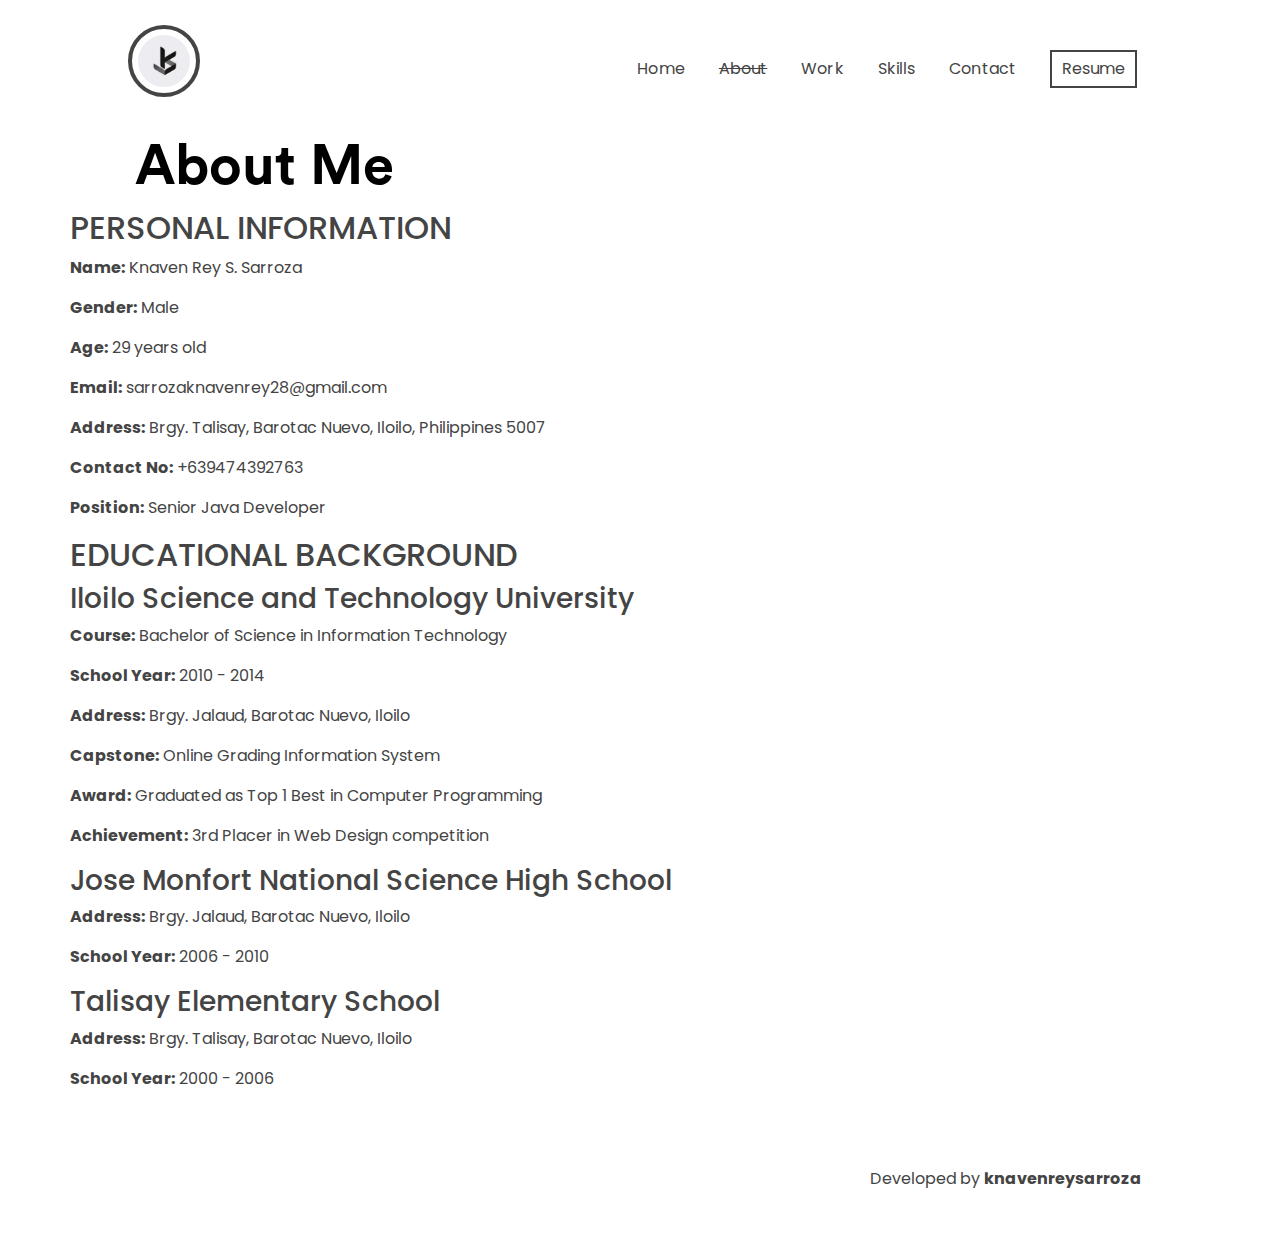
<file: about.html>
<html>

<head>
    <script async src="https://www.googletagmanager.com/gtag/js?id=UA-159411627-1"></script>
    <script>
        window.dataLayer = window.dataLayer || [];

        function gtag() {
            dataLayer.push(arguments);
        }
        gtag('js', new Date());

        gtag('config', 'UA-159411627-1');
    </script>
    <link rel="stylesheet" href="https://cdnjs.cloudflare.com/ajax/libs/animate.css/3.7.2/animate.min.css">
    <link rel="stylesheet" href="https://stackpath.bootstrapcdn.com/bootstrap/4.4.1/css/bootstrap.min.css">
    <link rel="stylesheet" href="style.css">
    <meta charset="utf-8">
    <meta name="viewport" content="width=device-width, initial-scale=1.0, shrink-to-fit=yes">
    <meta charset="utf-8" />
    <link rel="stylesheet" href="https://use.fontawesome.com/releases/v5.5.0/css/all.css"
        integrity="sha384-B4dIYHKNBt8Bc12p+WXckhzcICo0wtJAoU8YZTY5qE0Id1GSseTk6S+L3BlXeVIU" crossorigin="anonymous">
        <meta name="Description"
        content=" Knaven Rey Sarroza - Web Developer from Iloilo City, Philippines | Java | MySQL | Vaadin | Wordpress | SpringBoot | CSS | Web Developer" />
    <title>Work | Knaven Rey Sarroza</title>
    <link rel="icon" type="image/ico" href="assets/img/favicon.ico">
</head>

<body id="contact-body" style="overflow-x: hidden;">
    <div>
        <nav class="nav-desk">
            <center>
                <div class="nav-logo">
                    <a href="index.html"><img id="logo" src="assets/img/logo.PNG"></a>
                </div>
                <div class="nav-items">
                    <ul>
                        <li><span><a href="index.html">Home</a></span></li>
                        <li><span><a href="#" style="text-decoration: line-through;">About</a></span></li>
                        <li><span><a href="work.html">Work</a></span></li>
                        <li><span><a href="skill.html"">Skills</a></span></li>
                        <li><span><a href="contact.html">Contact</a></span></li>
                        <li><a href="https://drive.google.com/file/d/1MRz8MTOquNxQJhCxRqtUTkcD5jrb6qoM/view?usp=sharing"><button class="contact-btn">
                          Resume
                       </button></a></li>
                    </ul>
                </div>

            </center>
        </nav>
        <div class=" fadeIn row" style="width:100vw;height:auto;animation-duration: 1.5s;">
            <div class="col-md-12" id="left-hero">
                <h1 class="hero-tag contact-hero  fadeInLeft">About Me</h1>
            </div>
        </div>
 
        <div class=" fadeIn row" style="width:100vw;height:auto;animation-duration: 1.5s;">
            <div class="container animated bounceInUp delay-1s">
                <div class="column animated bounceInUp delay-1s">
                    <h2>PERSONAL INFORMATION</h2>
                    <div class="info">
                        <p><strong>Name:</strong> Knaven Rey S. Sarroza</p>
                        <p><strong>Gender:</strong> Male</p>
                        <p><strong>Age:</strong> 29 years old</p>
                        <p><strong>Email:</strong> sarrozaknavenrey28@gmail.com</p>
                        <p><strong>Address:</strong> Brgy. Talisay, Barotac Nuevo, Iloilo, Philippines 5007</p>
                        <p><strong>Contact No:</strong> +639474392763</p>
                        <p><strong>Position:</strong> Senior Java Developer</p>
                    </div>
                </div>
        
                <div class="column animated bounceInUp delay-1s">
                    <h2>EDUCATIONAL BACKGROUND</h2>
                    <div class="info">
                        <div class="school">
                            <h3>Iloilo Science and Technology University</h3>
                            <p><strong>Course:</strong> Bachelor of Science in Information Technology</p>
                            <p><strong>School Year:</strong> 2010 - 2014</p>
                            <p><strong>Address:</strong> Brgy. Jalaud, Barotac Nuevo, Iloilo</p>
                            <p><strong>Capstone:</strong> Online Grading Information System</p>
                            <p><strong>Award:</strong> Graduated as Top 1 Best in Computer Programming</p>
                            <p><strong>Achievement:</strong> 3rd Placer in Web Design competition</p>
                        </div>
                        
                        <div class="school">
                            <h3>Jose Monfort National Science High School</h3>
                            <p><strong>Address:</strong> Brgy. Jalaud, Barotac Nuevo, Iloilo</p>
                            <p><strong>School Year:</strong> 2006 - 2010</p>
                        </div>
        
                        <div class="school">
                            <h3>Talisay Elementary School</h3>
                            <p><strong>Address:</strong> Brgy. Talisay, Barotac Nuevo, Iloilo</p>
                            <p><strong>School Year:</strong> 2000 - 2006</p>
                        </div>
                    </div>
                </div>
            </div>
</div>


          </div>
            <div class="footer-full  fadeIn delay-2s">
                <div id="contact-social" class="social-icons" style="display: inline;">
                    <a target="_blank" href="mailto:sarrozaknavenrey28@gmail.com"><i class="fas fa-envelope"></i></a>
                    <a target="_blank" href="https://www.instagram.com/knave.rsz/"><i class="fab fa-instagram"></i></a>
                    <a target="_blank" href="https://github.com/knaven0128"><i class="fab fa-github"></i></a>
                    <a target="_blank" href="https://www.linkedin.com/in/knaven-rey-sarroza/"><i class="fab fa-linkedin"></i></a>
                </div>
                <div class="footer-credits">
                    Developed by <a
                        href="https://github.com/knaven0128">knavenreysarroza</a>
                </div>
            </div>
        </div>
        <div class="menu-wrap">
            <input type="checkbox" class="toggler">
            <div class="hamburger">
                <div></div>
            </div>
            <div class="menu">
                <div>
                    <div>
                        <ul>
                            <li><a href="index.html">Home</a></li>
                            <li><a href="#"  style="text-decoration: line-through;">About</a></li>
                            <li><a href="work.html">Work</a></li>
                            <li><a href="skill.html">Skills</a></li>
                            <li><a href="contact.html">Contact</a></li>
                            <li><a href="https://drive.google.com/file/d/1MRz8MTOquNxQJhCxRqtUTkcD5jrb6qoM/view?usp=sharing"><button class="contact-btn">
                              Resume
                           </button></a></li>
                        </ul>
                    </div>
                </div>
            </div>
        </div>
</body>

</html>
</file>
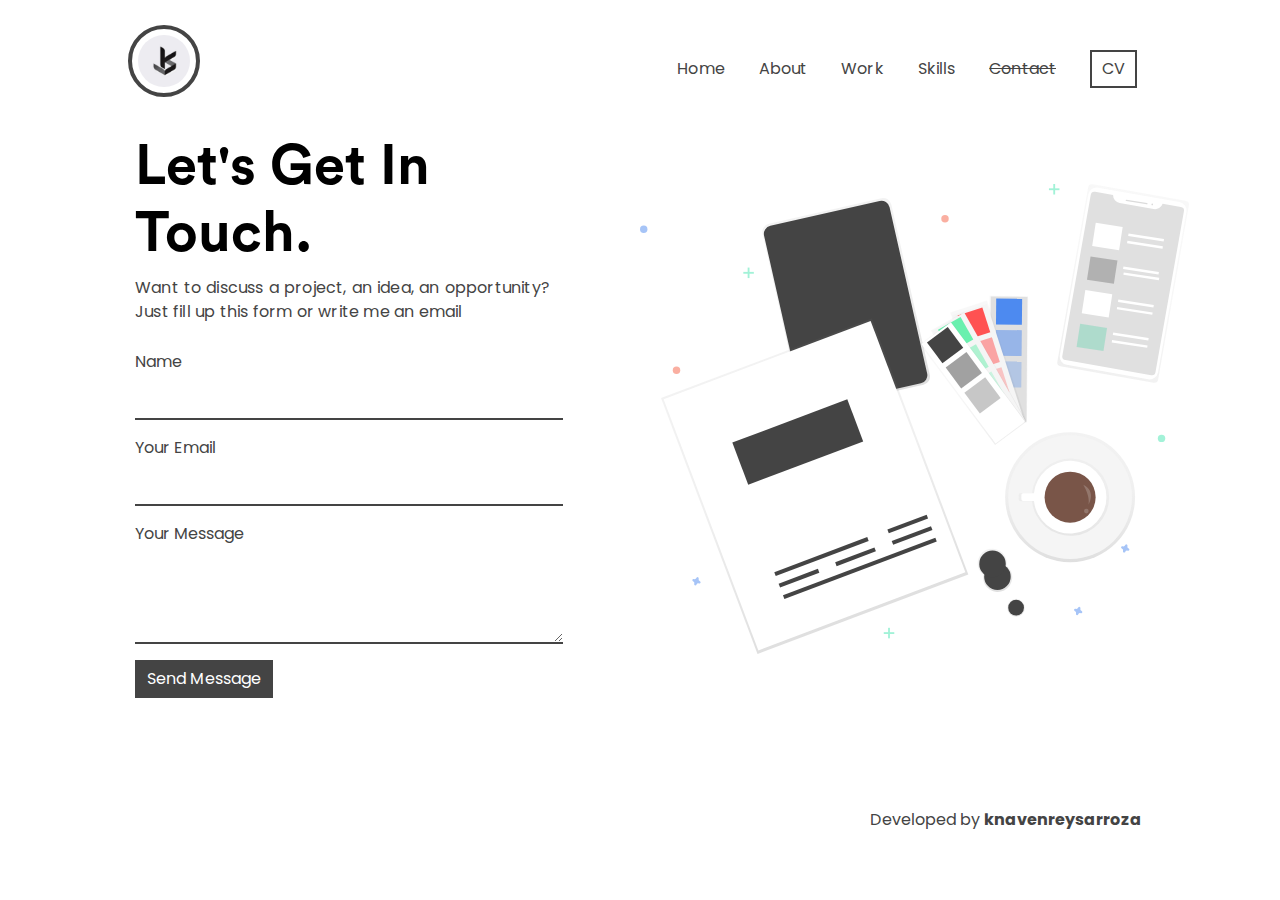
<file: contact.html>
<html>

<head>
    <script async src="https://www.googletagmanager.com/gtag/js?id=UA-159411627-1"></script>
    <script>
        window.dataLayer = window.dataLayer || [];

        function gtag() {
            dataLayer.push(arguments);
        }
        gtag('js', new Date());

        gtag('config', 'UA-159411627-1');
    </script>
    <link rel="stylesheet" href="https://cdnjs.cloudflare.com/ajax/libs/animate.css/3.7.2/animate.min.css">
    <link rel="stylesheet" href="https://stackpath.bootstrapcdn.com/bootstrap/4.4.1/css/bootstrap.min.css">
    <link rel="stylesheet" href="style.css">
    <meta charset="utf-8">
    <meta name="viewport" content="width=device-width, initial-scale=1.0, shrink-to-fit=yes">
    <meta charset="utf-8" />
    <link rel="stylesheet" href="https://use.fontawesome.com/releases/v5.5.0/css/all.css"
        integrity="sha384-B4dIYHKNBt8Bc12p+WXckhzcICo0wtJAoU8YZTY5qE0Id1GSseTk6S+L3BlXeVIU" crossorigin="anonymous">
        <meta name="Description"
        content=" Knaven Rey Sarroza - Web Developer from Iloilo City, Philippines | Java | MySQL | Vaadin | Wordpress | SpringBoot | CSS | Web Developer" />
        <title>Contact | Knaven Rey Sarroza</title>
        <link rel="icon" type="image/ico" href="assets/img/favicon.ico">
</head>

<body id="contact-body" style="overflow-x: hidden;">
    <div>
        <nav class="nav-desk">
            <center>
                <div class="nav-logo">
                    <a href="index.html"><img id="logo" src="assets/img/logo.PNG"></a>
                </div>
                <div class="nav-items">
                    <ul>
                        <li><span><a href="index.html">Home</a></span></li>
                        <li><span><a href="about.html">About</a></span></li>
                        <li><span><a href="work.html">Work</a></span></li>
                        <li><span><a href="skill.html">Skills</a></span></li>
                        <li><span><a href="#" style="text-decoration: line-through;">Contact</a></span></li>
                        <li>  <a href="https://docs.google.com/document/d/1G5Kw5HcSQ-PcE5DCsa70JEAs3mUiGkfpTpcUMYDNIvc"><button class="contact-btn">
                            CV
                         </button></a></li>
                    </ul>
                </div>

            </center>
        </nav>
        <div class="animated fadeIn row" style="width:100vw;animation-duration: 1.5s;">
            <div class="col-md-6" id="left-hero">
                <h1 class="hero-tag contact-hero animated fadeInLeft">Let's Get In Touch.</h1>
                <p class="hero-des contact-des animated fadeIn delay-1s">Want to discuss a project, an idea, an
                    opportunity? Just fill up this
                    form or write me an email <a target="_blank" href="mailto:sarrozaknavenrey28@gmail.com"><i
                            class="fas fa-envelope"></i></a>
                </p>
                <form id="emailForm" class="input-container" method="POST"
                    action="https://script.google.com/macros/s/AKfycbzMj-8QJ3dFPzvI4M4CeOivpdmFiCsAAfrlMsTWIvitVixTNyn8roLyCvi-2Z0iTCrwaA/exec">
                    <div class="form-group"><label for="name">Name</label><input type="text" name="name" id="name"
                            class="form-control" required=""></div>
                    <div class="form-group"><label for="email">Your Email</label><input type="email" name="email"
                            id="email" class="form-control" required=""></div>
                    <div class="form-group"><label for="message">Your Message</label><textarea rows="3" id="message"
                            name="message" class="form-control" required=""></textarea></div>
                    <button type="submit" class="submit animated bounce delay-4s learn-btn">
                        Send Message
                    </button>
                    <div style="display:none;" id="thankyou_message">
                        <h2>
                            <em>Thanks</em> for contacting us!
                            We will get back to you soon!
                        </h2>
                    </div>
                </form>
                <br>
                <!-- <div class="feedback"><a href="https://d474b570.nolt.io/">Have any feedback or suggestion?</a></div> -->

            </div>

            <div class="col-md-6" id="hero-right">
                <img class="animated fadeInRight" id="hero-img" src="assets/img/contact.svg">
            </div>

        </div>
        <div class="footer-full animated fadeIn delay-2s">
            <div id="contact-social" class="social-icons" style="display: inline;">
                <a target="_blank" href="mailto:sarrozaknavenrey28@gmail.com"><i class="fas fa-envelope"></i></a>
                <a target="_blank" href="https://www.instagram.com/knave.rsz/"><i class="fab fa-instagram"></i></a>
                <a target="_blank" href="https://github.com/knaven0128"><i class="fab fa-github"></i></a>
                <a target="_blank" href="https://www.linkedin.com/in/knaven-rey-sarroza/"><i class="fab fa-linkedin"></i></a>
            </div>
            <div class="footer-credits">
                Developed by <a
                    href="https://github.com/knaven0128">knavenreysarroza</a>
            </div>
        </div>
    </div>
    <div class="menu-wrap">
        <input type="checkbox" class="toggler">
        <div class="hamburger">
            <div></div>
        </div>
        <div class="menu">
            <div>
                <div>
                    <ul>
                        <li><a href="index.html">Home</a></li>
                        <li><a href="about.html">About</a></li>
                        <li><a href="work.html">Work</a></li>
                        <li><a href="skill.html">Skills</a></li>
                        <li><a href="#" style="text-decoration: line-through;">Contact</a></li>
                         <li>  <a href="https://docs.google.com/document/d/1G5Kw5HcSQ-PcE5DCsa70JEAs3mUiGkfpTpcUMYDNIvc"><button class="contact-btn">
                            CV
                         </button></a></li>
                    </ul>
                </div>
            </div>
        </div>
    </div>
    <script>
        document.getElementById('emailForm').addEventListener('submit', function(event) {
            event.preventDefault();

            fetch(this.action, {
                method: 'POST',
                body: new FormData(this)
            }).then(function(response) {
                if (response.ok) {
                    // Redirect to the specified URL after a brief delay
                    setTimeout(function() {
                        window.location.href = 'https://knaven0128.github.io/sarrozaknavenrey/';
                    }, 1000); // Adjust the delay time as needed
                } else {
                    console.error('Error sending email.');
                }
            }).catch(function(error) {
                console.error('Error:', error);
            });
        });
    </script>
</body>

</html>
</file>
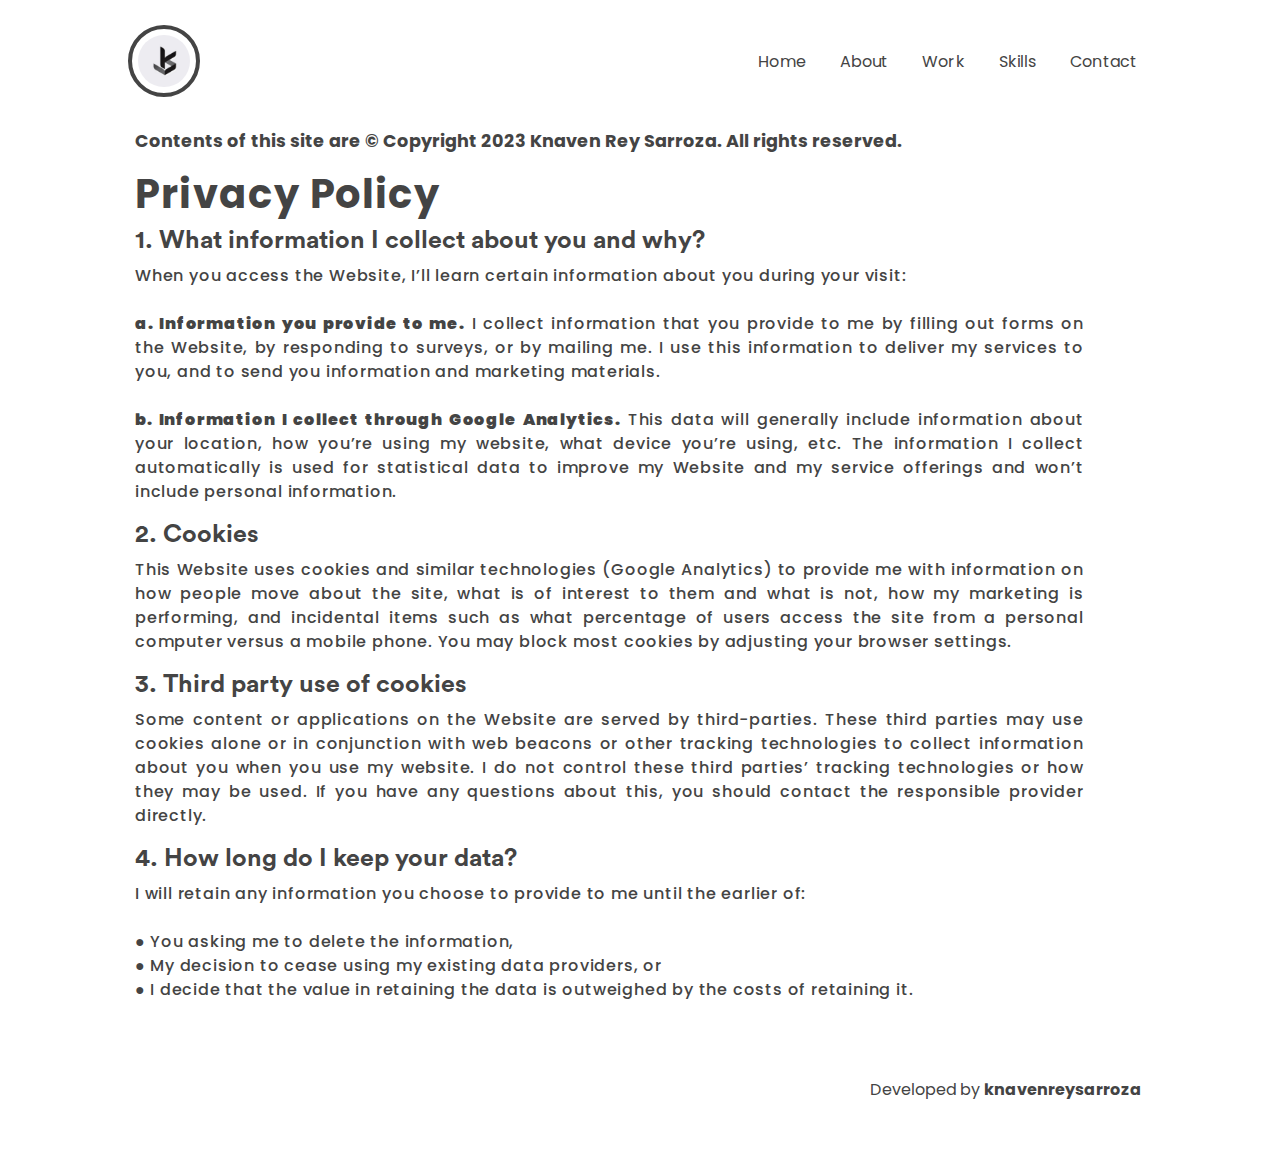
<file: copyright.html>
<html>

<head>
    <script async src="https://www.googletagmanager.com/gtag/js?id=UA-159411627-1"></script>
    <script>
        window.dataLayer = window.dataLayer || [];

        function gtag() {
            dataLayer.push(arguments);
        }
        gtag('js', new Date());

        gtag('config', 'UA-159411627-1');
    </script>
    <link rel="stylesheet" href="https://cdnjs.cloudflare.com/ajax/libs/animate.css/3.7.2/animate.min.css">
    <link rel="stylesheet" href="https://stackpath.bootstrapcdn.com/bootstrap/4.4.1/css/bootstrap.min.css">
    <link rel="stylesheet" href="style.css">
    <meta charset="utf-8">
    <meta name="viewport" content="width=device-width, initial-scale=1.0, shrink-to-fit=yes">
    <meta charset="utf-8" />
    <link rel="stylesheet" href="https://use.fontawesome.com/releases/v5.5.0/css/all.css"
        integrity="sha384-B4dIYHKNBt8Bc12p+WXckhzcICo0wtJAoU8YZTY5qE0Id1GSseTk6S+L3BlXeVIU" crossorigin="anonymous">
        <meta name="Description"
        content=" Knaven Rey Sarroza - Web Developer from Iloilo City, Philippines | Java | MySQL | Vaadin | Wordpress | SpringBoot | CSS | Web Developer" />
        <title>Copyright | Knaven Rey Sarroza</title>
        <link rel="icon" type="image/ico" href="assets/img/favicon.ico">
</head>

<body id="legal-body" style="overflow-x: hidden;">
    <div>
        <nav class="nav-desk">
            <center>
                <div class="nav-logo">
                    <a href="index.html"><img id="logo" src="assets/img/logo.PNG"></a>
                </div>
                <div class="nav-items">
                    <ul>
                        <li><span><a href="index.html">Home</a></span></li>
                        <li><span><a href="about.html">About</a></span></li>
                        <li><span><a href="work.html">Work</a></span></li>
                        <li><span><a href="skill.html">Skills</a></span></li>
                        <li><span><a href="contact.html">Contact</a></span></li>
                    </ul>
                </div>

            </center>
        </nav>
        <div class="animated fadeIn row" style="width:100vw;animation-duration: 1.5s;">
            <div class="col-md-12" id="left-hero">
                <h1 id="legal-hero" class="hero-tag contact-hero copyright animated fadeInLeft"></h1>
                <p id="legal-hero-des" class="hero-des  animated fadeIn"><b><span class="copyright-legal">Contents of
                            this site are ©
                            Copyright 2023 Knaven Rey Sarroza. All rights reserved.</b></span><br>
                </p>

                <div class="privacy-policy animated fadeInUp delay-1s">
                    <h1>Privacy Policy</h1>

                    <h2>1. What information I collect about you and why?</h2>
                    <p class="legal-des">When you access the Website, I’ll learn certain information about you during
                        your visit: <br> <br><strong>a. Information you provide to me.</strong> I collect information
                        that you provide to me by filling out forms on the Website, by responding to surveys, or by
                        mailing me. I use this information to deliver my services to you, and to send you information
                        and marketing materials. <br> <br><strong>b. Information I collect through Google
                            Analytics.</strong> This data will generally include information about your location, how
                        you’re using my website, what device you’re using, etc. The information I collect automatically
                        is used for statistical data to improve my Website and my service offerings and won’t include
                        personal information.</p>

                    <h2>2. Cookies</h2>
                    <p class="legal-des">This Website uses cookies and similar technologies (Google Analytics) to
                        provide me with information on how people move about the site, what is of interest to them and
                        what is not, how my marketing is performing, and incidental items such as what percentage of
                        users access the site from a personal computer versus a mobile phone. You may block most cookies
                        by adjusting your browser settings.</p>

                    <h2>3. Third party use of cookies</h2>
                    <p class="legal-des">Some content or applications on the Website are served by third-parties. These
                        third parties may use cookies alone or in conjunction with web beacons or other tracking
                        technologies to collect information about you when you use my website. I do not control these
                        third parties’ tracking technologies or how they may be used. If you have any questions about
                        this, you should contact the responsible provider directly.</p>

                    <h2>4. How long do I keep your data?</h2>
                    <p class="legal-des">I will retain any information you choose to provide to me until the earlier of:
                        <br><br>● You asking me to delete the information,<br>
                        ● My decision to cease using my existing data providers, or<br>
                        ● I decide that the value in retaining the data is outweighed by the costs
                        of retaining it.</p>
                </div>

            </div>


        </div>
        <div class="footer-full animated fadeIn delay-2s">
            <div class="social-icons" style="display: inline;">
                <a target="_blank" href="mailto:sarrozaknavenrey28@gmail.com"><i class="fas fa-envelope"></i></a>
                <a target="_blank" href="https://www.instagram.com/knave.rsz/"><i class="fab fa-instagram"></i></a>
                <a target="_blank" href="https://github.com/knaven0128"><i class="fab fa-github"></i></a>
                <a target="_blank" href="https://www.linkedin.com/in/knaven-rey-sarroza/"><i class="fab fa-linkedin"></i></a>
            </div>
            <div class="footer-credits">
                Developed by <a
                    href="https://github.com/knaven0128">knavenreysarroza</a>
            </div>
        </div>
    </div>
    <div class="menu-wrap">
        <input type="checkbox" class="toggler">
        <div class="hamburger">
            <div></div>
        </div>
        <div class="menu">
            <div>
                <div>
                    <ul>
                        <li><a href="index.html">Home</a></li>
                        <li><a href="about.html">About</a></li>
                        <li><a href="work.html">Work</a></li>
                        <li><a href="#">Skills</a></li>
                        <li><a disabled href="contact.html" >Contact</a></li>
                    </ul>
                </div>
            </div>
        </div>
    </div>
</body>

</html>
</file>
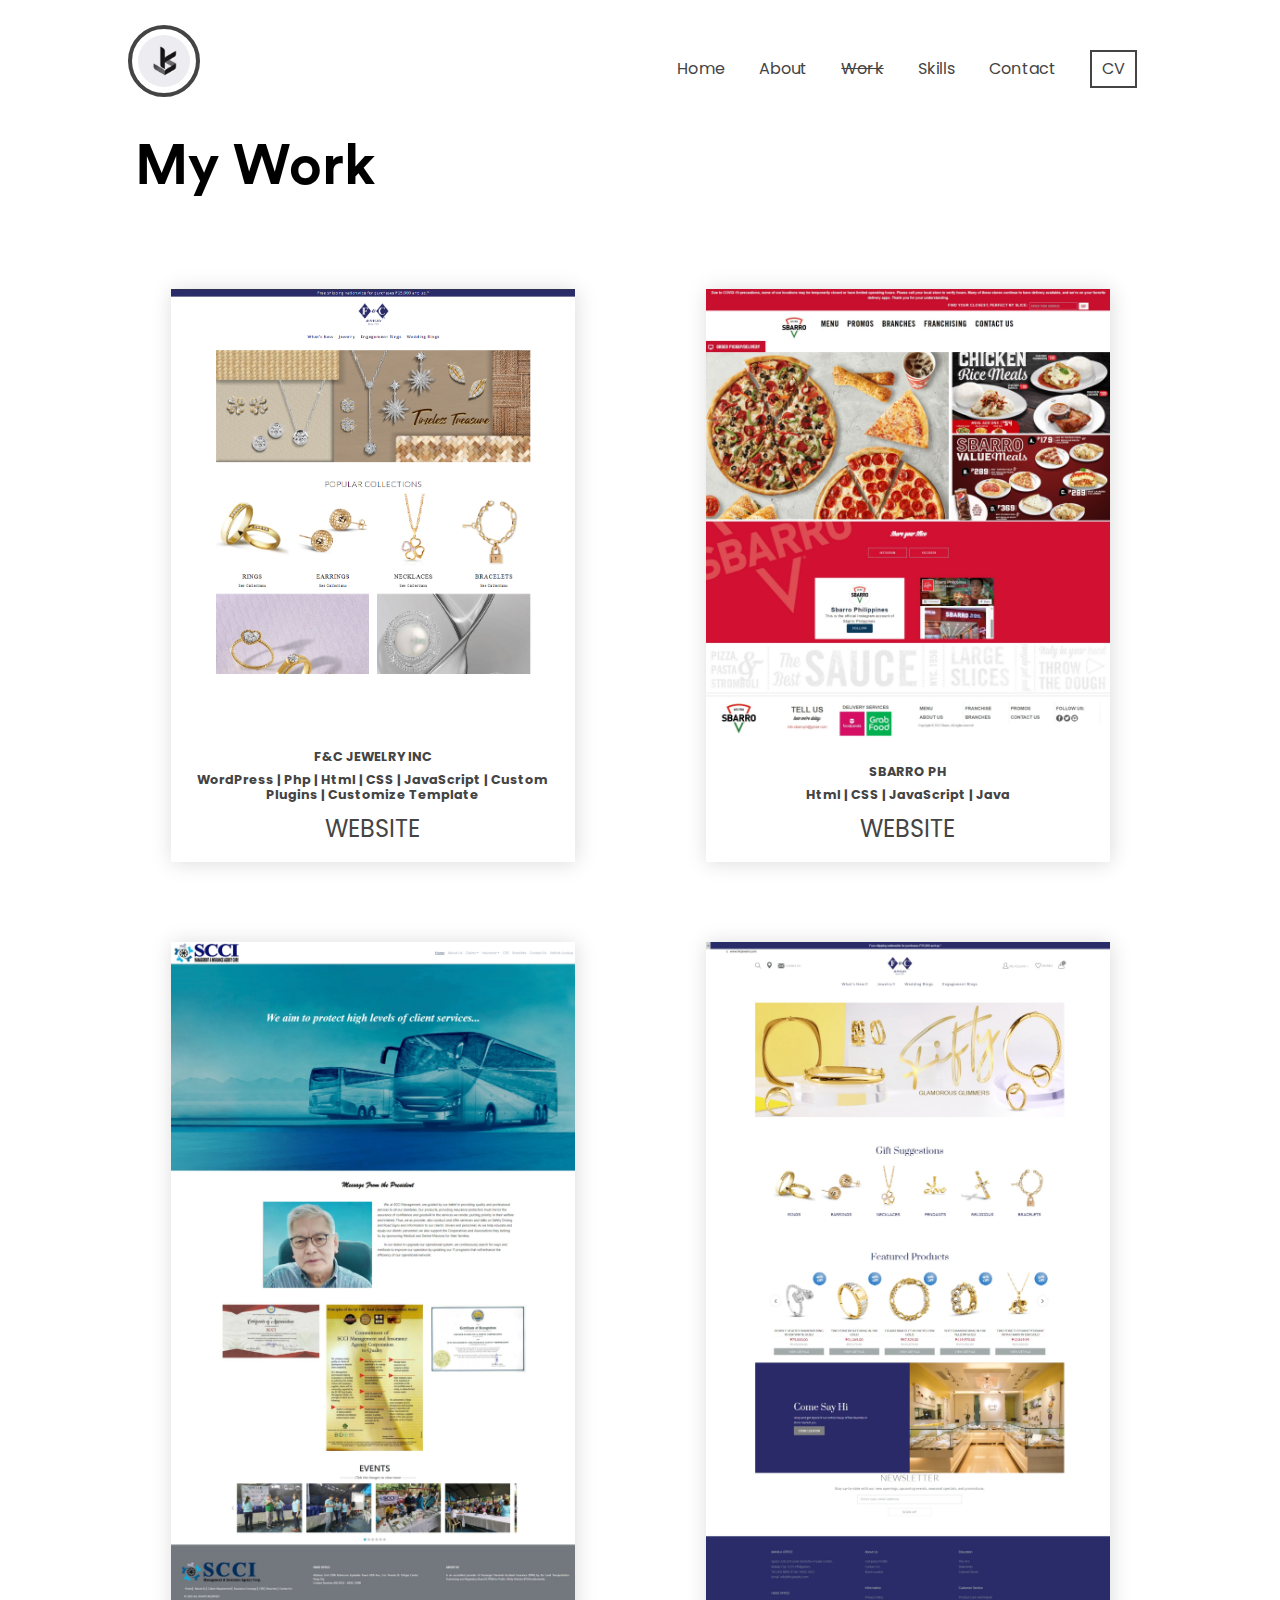
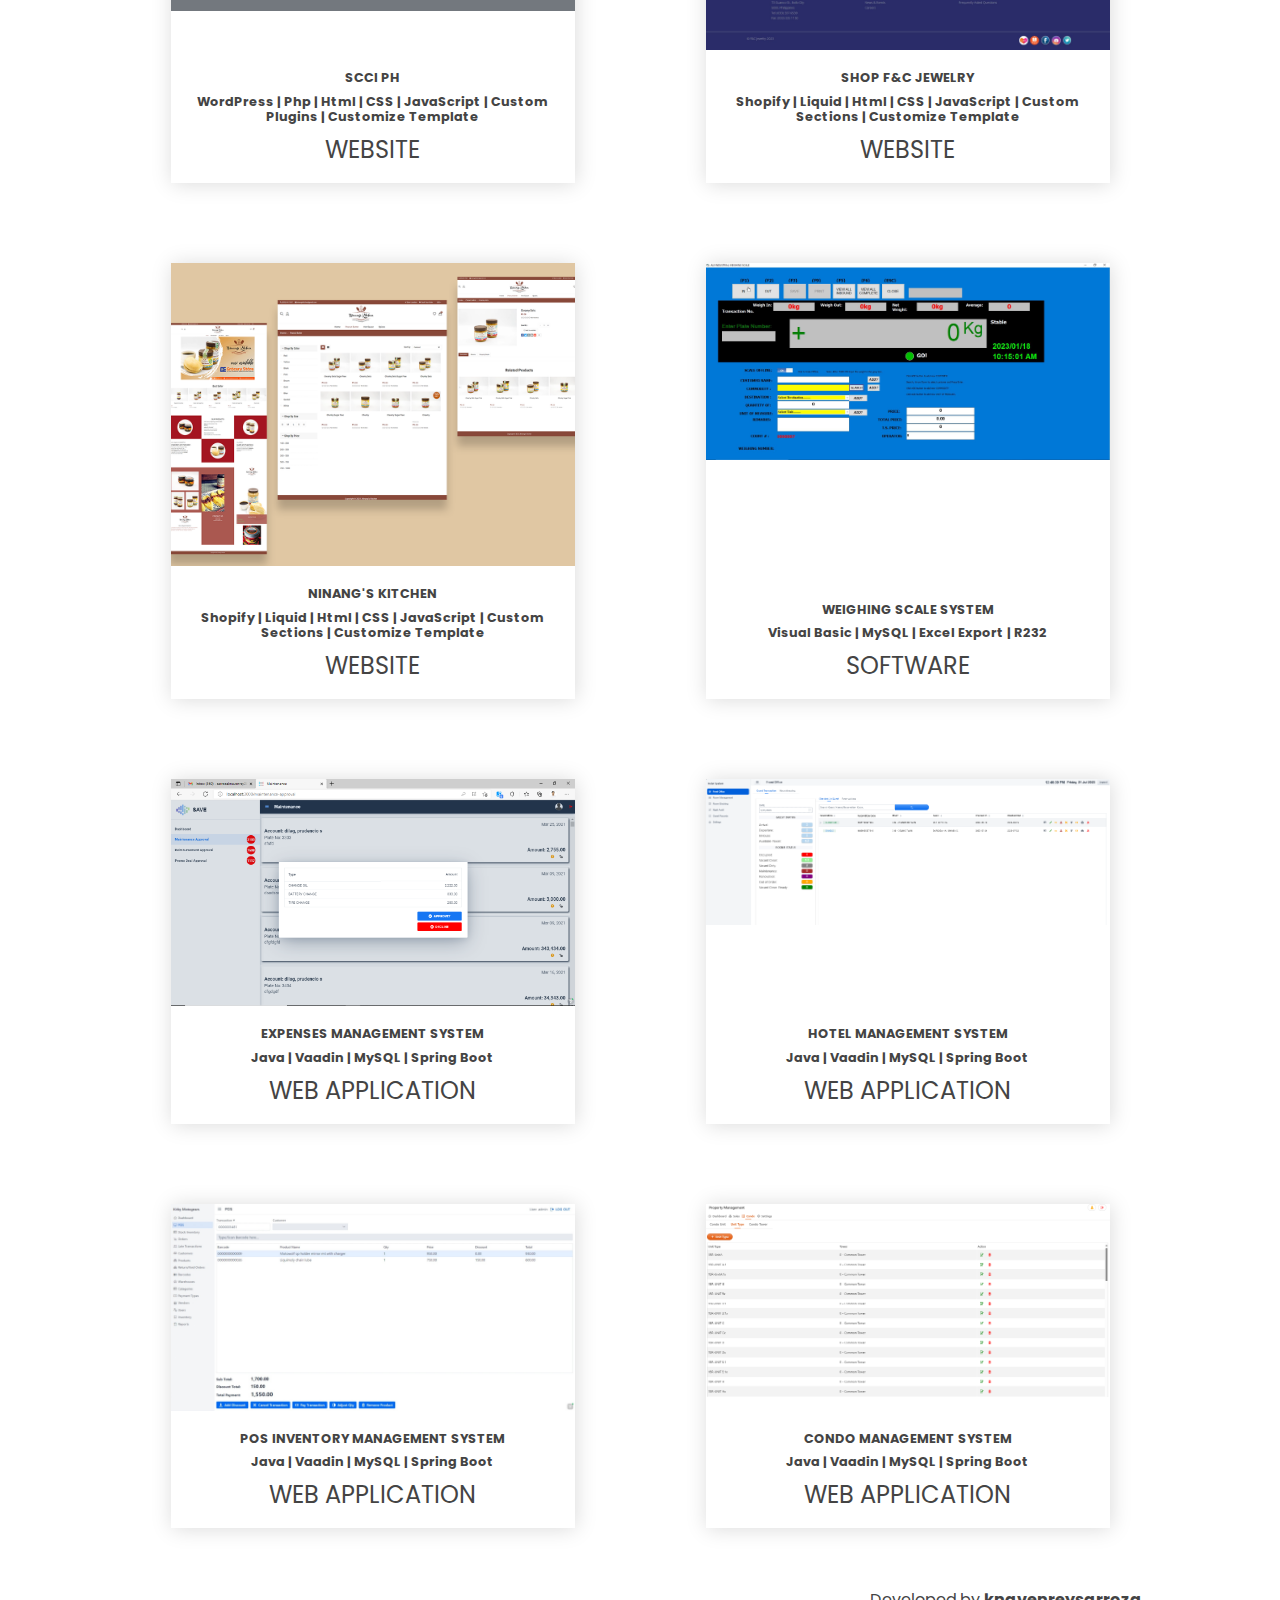
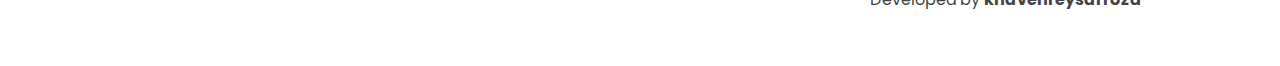
<file: work.html>
<html>

<head>
    <script async src="https://www.googletagmanager.com/gtag/js?id=UA-159411627-1"></script>
    <script>
        window.dataLayer = window.dataLayer || [];

        function gtag() {
            dataLayer.push(arguments);
        }
        gtag('js', new Date());

        gtag('config', 'UA-159411627-1');
    </script>
    <link rel="stylesheet" href="https://cdnjs.cloudflare.com/ajax/libs/animate.css/3.7.2/animate.min.css">
    <link rel="stylesheet" href="https://stackpath.bootstrapcdn.com/bootstrap/4.4.1/css/bootstrap.min.css">
    <link rel="stylesheet" href="style.css">
    <meta charset="utf-8">
    <meta name="viewport" content="width=device-width, initial-scale=1.0, shrink-to-fit=yes">
    <meta charset="utf-8" />
    <link rel="stylesheet" href="https://use.fontawesome.com/releases/v5.5.0/css/all.css"
        integrity="sha384-B4dIYHKNBt8Bc12p+WXckhzcICo0wtJAoU8YZTY5qE0Id1GSseTk6S+L3BlXeVIU" crossorigin="anonymous">
        <meta name="Description"
        content=" Knaven Rey Sarroza - Web Developer from Iloilo City, Philippines | Java | MySQL | Vaadin | Wordpress | SpringBoot | CSS | Web Developer" />
    <title>Work | Knaven Rey Sarroza</title>
    <link rel="icon" type="image/ico" href="assets/img/favicon.ico">
</head>

<body id="contact-body" style="overflow-x: hidden;">
    <div>
        <nav class="nav-desk">
            <center>
                <div class="nav-logo">
                    <a href="index.html"><img id="logo" src="assets/img/logo.PNG"></a>
                </div>
                <div class="nav-items">
                    <ul>
                        <li><span><a href="index.html">Home</a></span></li>
                        <li><span><a href="about.html">About</a></span></li>
                        <li><span><a href="#" style="text-decoration: line-through;">Work</a></span></li>
                        <li><span><a href="skill.html">Skills</a></span></li>
                        <li><span><a href="contact.html">Contact</a></span></li>
                           <li>  <a href="https://docs.google.com/document/d/1G5Kw5HcSQ-PcE5DCsa70JEAs3mUiGkfpTpcUMYDNIvc"><button class="contact-btn">
                            CV
                         </button></a></li>
                    </ul>
                </div>

            </center>
        </nav>
        <div class=" fadeIn row" style="width:100vw;height:auto;animation-duration: 1.5s;">
            <div class="col-md-12" id="left-hero">
                <h1 class="hero-tag contact-hero  fadeInLeft">My Work</h1>
            </div>
        </div>
        <!--Content-->
        <div class="animated bounceInUp delay-1s">
            <div class="row work-double-row">
                <div class="col-md-6 col-sm-12  bounceInLeft delay-3s">

                    <div class="work-hero-card">

                        <img class="work-card-hero-img" src="assets/img/work/fncjewelry/fncjewelry.png">
                        <h1>F&C JEWELRY INC</h1>
                        <h2>WordPress | Php | Html | CSS | JavaScript | Custom Plugins | Customize Template</h2>
                        <div id="work-text">WEBSITE</div>
                    </div>

                </div>
                <div class="col-md-6 col-sm-12  bounceInRight delay-3s">
                    <div class="work-hero-card">
                        <img class="work-card-hero-img" src="assets/img/work/sbarro/sbarro.jpeg">
                        <h1>SBARRO PH</h1>
                        <h2>Html | CSS | JavaScript | Java</h2>
                        <div id="work-text">WEBSITE</div>
                    </div>
                </div>
            </div>
            <div class="row work-double-row" id="row-3">
                <div class="col-md-6 col-sm-12  bounceInLeft delay-3s">

                    <div class="work-hero-card">
                        <img class="work-card-hero-img" src="assets/img/work/scci/scci.jpeg">
                        <h1>SCCI PH</h1>
                        <h2>WordPress | Php | Html | CSS | JavaScript | Custom Plugins |  Customize Template</h2>
                        <div id="work-text">WEBSITE</div>                        
                    </div>

                </div>
                <div class="col-md-6 col-sm-12  bounceInRight delay-3s">
                    <div class="work-hero-card">

                        <img class="work-card-hero-img" src="assets/img/work/shopfncjewelry/shopfncjewelry.jpeg">
                        <h1>SHOP F&C JEWELRY</h1>
                        <h2>Shopify | Liquid | Html | CSS | JavaScript | Custom Sections |  Customize Template</h2>
                        <div id="work-text">WEBSITE</div>
                    </div>
                </div>
            </div>
            <div class="row work-double-row" id="row-3">
                <div class="col-md-6 col-sm-12  bounceInLeft delay-3s">

                    <div class="work-hero-card">
                        <img class="work-card-hero-img" src="assets/img/work/ninang/ninang.png">
                        <h1>NINANG'S KITCHEN</h1>
                        <h2>Shopify | Liquid | Html | CSS | JavaScript | Custom Sections |  Customize Template</h2>
                        <div id="work-text">WEBSITE</div>                        
                    </div>

                </div>
                <div class="col-md-6 col-sm-12  bounceInRight delay-3s">
                    <div class="work-hero-card">

                        <img class="work-card-hero-img" src="assets/img/work/weighing/weighing.jpg">
                        <h1>WEIGHING SCALE SYSTEM</h1>
                        <h2>Visual Basic | MySQL | Excel Export | R232 </h2>
                        <div id="work-text">SOFTWARE</div>
                    </div>
                </div>
            </div>

            <div class="row work-double-row" id="row-3">
                <div class="col-md-6 col-sm-12  bounceInLeft delay-3s">

                    <div class="work-hero-card">
                        <img class="work-card-hero-img" src="assets/img/work/expenses/expenses.png">
                        <h1>EXPENSES MANAGEMENT SYSTEM</h1>
                        <h2>Java | Vaadin | MySQL | Spring Boot </h2>
                        <div id="work-text">WEB APPLICATION</div>                        
                    </div>

                </div>
                <div class="col-md-6 col-sm-12  bounceInRight delay-3s">
                    <div class="work-hero-card">

                        <img class="work-card-hero-img" src="assets/img/work/hotel/hotel.png">
                        <h1>HOTEL MANAGEMENT SYSTEM</h1>
                        <h2>Java | Vaadin | MySQL | Spring Boot </h2>
                        <div id="work-text">WEB APPLICATION</div>
                    </div>
                </div>
            </div>
            
            <div class="row work-double-row" id="row-3">
                <div class="col-md-6 col-sm-12  bounceInLeft delay-3s">

                    <div class="work-hero-card">
                        <img class="work-card-hero-img" src="assets/img/work/inventory/inventory.jpeg">
                        <h1>POS INVENTORY MANAGEMENT SYSTEM</h1>
                        <h2>Java | Vaadin | MySQL | Spring Boot </h2>
                        <div id="work-text">WEB APPLICATION</div>                        
                    </div>

                </div>
                <div class="col-md-6 col-sm-12  bounceInRight delay-3s">
                    <div class="work-hero-card">

                        <img class="work-card-hero-img" src="assets/img/work/condo/condo.png">
                        <h1>CONDO MANAGEMENT SYSTEM</h1>
                        <h2>Java | Vaadin | MySQL | Spring Boot </h2>
                        <div id="work-text">WEB APPLICATION</div>
                    </div>
                </div>
            </div>

        </div>
            <div class="footer-full  fadeIn delay-2s">
                <div id="contact-social" class="social-icons" style="display: inline;">
                    <a target="_blank" href="mailto:sarrozaknavenrey28@gmail.com"><i class="fas fa-envelope"></i></a>
                    <a target="_blank" href="https://www.instagram.com/knave.rsz/"><i class="fab fa-instagram"></i></a>
                    <a target="_blank" href="https://github.com/knaven0128"><i class="fab fa-github"></i></a>
                    <a target="_blank" href="https://www.linkedin.com/in/knaven-rey-sarroza/"><i class="fab fa-linkedin"></i></a>
                </div>
                <div class="footer-credits">
                    Developed by <a
                        href="https://github.com/knaven0128">knavenreysarroza</a>
                </div>
            </div>
        </div>
        <div class="menu-wrap">
            <input type="checkbox" class="toggler">
            <div class="hamburger">
                <div></div>
            </div>
            <div class="menu">
                <div>
                    <div>
                        <ul>
                            <li><a href="index.html">Home</a></li>
                            <li><a href="about.html">About</a></li>
                            <li><a href="#" style="text-decoration: line-through;">Work</a></li>
                            <li><a href="skill.html">Skills</a></li>
                            <li><a href="contact.html">Contact</a></li>
                             <li>  <a href="https://docs.google.com/document/d/1G5Kw5HcSQ-PcE5DCsa70JEAs3mUiGkfpTpcUMYDNIvc"><button class="contact-btn">
                            CV
                         </button></a></li>
                        </ul>
                    </div>
                </div>
            </div>
        </div>
</body>

</html>
</file>
<file: style.css>
@import url('https://fonts.googleapis.com/css?family=Poppins&display=swap');

@font-face {
    font-family: CircularStd;
    src: url(assets/fonts/CircularStd-Bold.eot);
    src: url("assets/fonts/CircularStd-Bold.eot?#iefix") format("embedded-opentype"), url("assets/fonts/CircularStd-Bold.woff") format("woff"), url("assets/fonts/CircularStd-Bold.ttf") format("truetype"), url("assets/fonts/CircularStd-Bold.svg#bcc26993292869431e54c666aafa8fcd") format("svg");
}

* {
    caret-color: transparent !important;
}

:root {
    --primary-color: none;
    --overlay-color: rgba(255, 255, 255, 0.9);
    --menu-speed: 0.75s;
    --light-text-color: #444;
    --black-color: #000;
    --white-color: #fff;
    --hero-color: black;
}
.work-hero-card{
    display: block;
    margin:0 auto;
    width:80%;
    background: #fff;
    align-items: center;
    padding:0;
    /* border-radius: 10px; */
    padding-bottom: 15px;
    /* border:1px solid #44444450; */
    box-shadow: 1px 1px 20px #00000025;
    cursor: pointer;
    transition: all 1s;
    height: 100%;
    
}
#work-text{
    text-align: center;
    font-size: 1.5em;
}
.work-hero-card h1{
    padding-top: 20px;
    text-align: center;
    font-size: 0.8em;
    font-weight: bold;
    margin-top: auto;
}


.work-hero-card h2{
    width: 100%;
    padding: 0 5%;
    text-align: center;
    font-size: 0.8em;
    font-weight: bold;
}


.work-hero-card{
    display: flex;
    flex-direction: column;
    justify-content: center;
    align-items: center;
    align-content: center;

}

.work-card-hero-img{
    width:100%;
    display: block;
    /* border:1px solid #44444450; */
    /* border-radius: 10px; */
    border-bottom: none;
    margin:0 auto;
    left:0;
    right: 0;
}
.work-double-row{
    padding-left:120px;
    padding-right: 120px;
    margin-top: 80px;
}
.project-star {
    position: absolute;
    background: #ffff0080;
    border-radius: 50px;
    padding: 2px 6px;
    font-size: 0.8em;
    top: 40px;
    right: 0;
}

.project-star-mobile {
    display: none;
    background: #ffff0080;
    border-radius: 50px;
    padding: 2px 6px;
    width: 50%;
    margin-bottom: 10px;
    text-align: center;
    font-size: 0.8em;

}

#work-row {
    padding-left: 135px;
    padding-right: 135px;
    width: 100vw;
}

.work-hero {
    /* border:2px solid #444; */
    border-radius: 10px;
    /* box-shadow: 0px 0px 5px #444; */
    width: 90%;
    transition: width 1s;
}
.work-hero:hover{
    width: 95%;
}

.work-des {
    padding-top: 40px;

}

.work-des h1 {
    font-weight: bold;
}

.work-des p {
    text-align: justify;
    font-weight: 100;
}

.work-hero-img {
    width: 100%;
    border-radius: 10px;
}

.technologies h2 {
    font-size: 0.8em;
    font-weight: bold;
}

.tech-stack {
    cursor: pointer;
    margin-right: 10px;
    background: #f2f2f2;
    padding: 2px 4px;
    font-size: 0.8em;
    transition: background 1s;
}

.tech-stack:hover {
    background: beige;
}

.featured {
    margin-top: 10px;
}

.partners {
    /* background:#f2f2f2; */
    height: 50px;
    margin-right: 20px;
}

#partner-logo {
    height: 40px;
    cursor: pointer;
    transition: all 1s;
}

#partner-logo:hover {
    box-shadow: 0px 0px 10px #444;
}

.work-read {
    float: right;
    font-size: 0.8em;
}

.work-read:hover {
    background: #444;
    color: white !important;
    border: 2px solid #444 !important;
}

body {
    font-family: 'Poppins', sans-serif;
    color: var(--light-text-color);
    overflow-x: hidden;
}

.comingsoon h1 {
    font-size: 3em;
}

.comingsoon {
    position: absolute;
    margin: auto;
    top: 0;
    /* background: white; */
    text-align: center;
    right: 0;
    bottom: 0;
    left: 0;
    /* width: 40em; */
    height: 10em;
    animation: opac 0.1s ease-in-out 5;
}

.comingsoon a {
    color: #444;
    font-weight: bold;
    text-decoration: none;
    transition: font-size 1s;
}

.comingsoon a:hover {
    color: blue;
    font-size: 1.5em;
}

.social-icons a {
    color: var(--light-text-color);
    text-decoration: none;
    transition: all 1s;
}

.social-icons a:hover {
    color: blue;
}

li span a {
    color: #444;
    text-decoration: none;

}

li span a:hover {
    color: #444;
    text-decoration: none;
}

.copyright-legal {
    font-size: 1.1em;
    color: #444;
    letter-spacing: 0px;
    text-align: left;
}

.legal-links {
    text-decoration: none;
    font-weight: bold;
    transition: all 1s;
}

.legal-links:hover {
    text-decoration: none;
    color: blue;
}

.legal a,
.legal a:hover,
.legal a:active {
    color: #444;
    text-decoration: none;
}

.privacy-policy h1 {
    font-size: 2.5em;
    /* font-family: 'CircularStd'; */
    font-weight: bold;
    letter-spacing: 0.1rem;
}

.privacy-policy h2 {
    font-size: 25px;
    font-family: 'CircularStd';
    /* letter-spacing: 0.1rem; */
}

.legal-des {
    text-align: justify;
    font-weight: 500;
}

.legal-des strong {
    /* font-size: 1.1em; */
    font-weight: 900;
}

.privacy-policy p {
    padding-right: 13vw;
    letter-spacing: 0.8px;
}

.nav-desk {
    height: 10vh;
    /* position: fixed; */
    display: block;
    width: 80vw;
    margin: auto;

    margin-top: 20px;
    left: 0;
    right: 0;
    /* background: black; */
}

.nav-logo {
    height: 100%;
    float: left;


}


.menu-wrap {
    position: fixed;
    top: 30px;
    right: 30px;
    z-index: 1;
    display: none;
}

.menu-wrap .toggler {
    position: absolute;
    top: 0px;
    right: 0;
    z-index: 2;
    cursor: pointer;
    width: 50px;
    height: 50px;
    opacity: 0;
}

.menu-wrap .hamburger {
    position: absolute;
    top: 0;
    right: 0;
    z-index: 1;
    width: 60px;
    height: 60px;
    padding: 1rem;
    background: var(--primary-color);
    display: flex;
    align-items: center;
    justify-content: center;
}

/* Hamburger Line */
.menu-wrap .hamburger>div {
    position: relative;
    flex: none;
    width: 100%;
    height: 2px;
    z-index: 1;
    background: black;
    display: flex;
    align-items: center;
    justify-content: center;
    transition: all 0.4s ease;
}

/* Hamburger Lines - Top & Bottom */
.menu-wrap .hamburger>div::before,
.menu-wrap .hamburger>div::after {
    content: '';
    position: absolute;
    z-index: 1;
    top: -10px;
    width: 100%;
    height: 2px;
    background: inherit;
}

/* Moves Line Down */
.menu-wrap .hamburger>div::after {
    top: 10px;
}

/* Toggler Animation */
.menu-wrap .toggler:checked+.hamburger>div {
    transform: rotate(135deg);
}

/* Turns Lines Into X */
.menu-wrap .toggler:checked+.hamburger>div:before,
.menu-wrap .toggler:checked+.hamburger>div:after {
    top: 0;
    transform: rotate(90deg);
}

/* Rotate On Hover When Checked */
.menu-wrap .toggler:checked:hover+.hamburger>div {
    transform: rotate(225deg);
}

/* Show Menu */
.menu-wrap .toggler:checked~.menu {
    visibility: visible;
}

.menu-wrap .toggler:checked~.menu>div {
    transform: scale(1);
    transition-duration: var(--menu-speed);
}

.menu-wrap .toggler:checked~.menu>div>div {
    opacity: 1;
    transition: opacity 0.4s ease 0.4s;
}

.menu-wrap .menu {
    position: fixed;
    top: 0;
    right: 0;
    width: 100%;
    height: 100%;
    z-index: 1;
    visibility: hidden;
    overflow: hidden;
    display: flex;
    align-items: center;
    justify-content: center;
}

.menu-wrap .menu>div {
    background: var(--overlay-color);
    border-radius: 50%;
    width: 200vw;
    height: 200vw;
    display: flex;
    flex: none;
    align-items: center;
    justify-content: center;
    transform: scale(0);
    transition: all 0.4s ease;
}

.menu-wrap .menu>div>div {
    text-align: center;
    max-width: 90vw;
    max-height: 100vh;
    opacity: 0;
    transition: opacity 0.4s ease;
}

.menu-wrap .menu>div>div>ul>li {
    list-style: none;
    color: var(--white-color);
    font-size: 1.5rem;
    padding: 1rem;
}

.menu-wrap .menu>div>div>ul>li>a {
    color: inherit;
    text-decoration: none;
    transition: color 0.4s ease;
}


.legal {
    position: absolute;
    bottom: 25px;
    right: 25px;
}


.hero-tag {
    margin-top: 20vh;
    text-align: left;
    font-size: 4.5em;
    font-weight: bold;
    color: var(--hero-color);
    font-family: 'CircularStd', sans-serif;
}

.contact-hero {
    margin-top: 0vh;
    font-size: 3.5em;
}

.hero-des {
    padding-right: 60px;
    text-align: justify;
    /* font-weight: 800; */
    letter-spacing: 1.2;
}

.contact-des {
    letter-spacing: 0.2;
}

.input-container {
    padding: 10px 0px;
}

.form-group {
    margin-bottom: 1rem;
}

label {
    display: inline-block;
    margin-bottom: 0.5rem;
}

.form-control {
    height: calc(2.25rem + 2px);
    padding: .5rem .75rem;
    width: 90%;
    font-size: 1rem;
    line-height: 1.5;
    color: #495057;
    background: none;
    border: none;
    border-bottom: 2px solid #444;
    border-radius: 0rem;
    transition: all .5s ease-in-out;
    outline: none;
}

.form-control:focus {
    outline: none;
    border-bottom: 2px solid blue;
    box-shadow: none;
}

.form-control:hover {
    background: whitesmoke;
}

/* input:focus, textarea:focus, select:focus{
    outline: none;
} */
.learn-btn {
    padding: 5px 10px;
    background: var(--light-text-color);
    color: white;
    border: 2px solid var(--light-text-color);
    letter-spacing: 0.1;
    transition: all 1s;
}

.contact-des a {
    text-decoration: none;
    color: #444;
    transition: color 1s;
}

.contact-des a:hover {
    color: blue;
}

.learn-btn:hover {
    background: blue;
    border: 2px solid blue;
}

.contact-btn {
    padding: 5px 10px;
    color: var(--light-text-color);
    background: none;
    border: 2px solid var(--light-text-color);
    transition: all 1s;
}

.contact-btn:hover {
    color: blue;
    border: 2px solid blue;
}

#hero-img {
    margin-top: 50px;
    width: 90%;
}

#left-hero {
    padding-left: 150px;
}

#logo {
    margin-top: 5px;
    height: 80%;
    padding: 6px;
    border: 4px solid #444;
    border-radius: 50%;
}

/* .nav-items{
    color:black;
    float:right;
} */
ul {
    float: right;
    /* color:white; */
    list-style: none;
    padding: 30px 0px;
}

li {
    /* text-transform: uppercase; */
    display: inline;
    font-size: 16px;
    letter-spacing: 0.1;
    padding: 0px 15px;
}

.social-icons {
    margin-top: 30%;
}

.footer-full {
    width: 80vw;
    margin: 0 auto;
    padding: 30px 10px;
    padding-top: 100px;
    position: relative;
    bottom: 0;
    left: 0;
    right: 0;
}

.footer-credits {
    float: right;
    /* display: inline; */
}

.footer-credits a {
    color: #444;
    font-weight: bold;
    text-decoration: none;
    transition: all 1s;
}

.footer-credits a:hover {
    color: blue;
    text-decoration: none;
    font-weight: bold;
}

.social-icons i {
    font-size: 2em;
    /* font-weight: 100; */
    padding: 0px 5px;
}

li span {
    position: relative;
    /* display: block; */
    cursor: pointer;
}

li span:before,
li span:after {
    content: '';
    position: absolute;
    width: 0%;
    height: 1px;
    top: 50%;
    margin-top: -0.5px;
    background: var(--black-color);
}

li span:before {
    left: -2.5px;
}

li span:after {
    right: 2.5px;
    background: var(--black-color);
    transition: width 0.8s cubic-bezier(0.22, 0.61, 0.36, 1);
}

.footer-full {
    padding-top: 60px;
}

li span:hover:before {
    background: var(--black-color);
    width: 100%;
    transition: width 0.5s cubic-bezier(0.22, 0.61, 0.36, 1);
}

li span:hover:after {
    background: transparent;
    width: 100%;
    transition: 0s;
}

#index-body {
    /* background: url('assets/img/mobile.png'); */
    background-size: cover;
    background-repeat: no-repeat;
    background-position: center;
    overflow: auto !important;
}

/* Tablets */
@media (min-width: 768px) and (max-width: 1024px) {
    #left-hero {
        padding-left: 80px;
        flex: 0 0 100% !important;
        max-width: 100% !important;

    }

    #work-row {
        padding-left: 50px;
        padding-right: 50px;
    }

    .work-hero {
        width: 100%;
    }

    #hero-right {
        display: none;
    }
    .work-double-row{
        padding-left: 30px;
        padding-right: 30px;
    }
    #index-body {
/*         background: url('assets/img/mobile.png'); */
        background-size: cover;
        background-repeat: no-repeat;
        background-position: center;
        height: 100vh;
        width: 100vw;
    }
    /* .work-double-row{
        padding-left: 50px;
        padding-right: 50px;
    } */

}




.home-btn{
    display: flex;
    flex-direction: row;
    justify-content: space-between;
    width: 300px;
}

/* #logo {
    display: none;
} */

@media only screen and (max-width: 768px) {

    .home-btn{
        width: 300px;
        display: flex;
        flex-direction: column;
        align-items: center;
        justify-content: space-between;
        align-items: flex-start;
    }

    .home-btn a{
        margin-top: 10px;
    }

    /* For mobile phones: */
    .nav-items {
        width: 0;
        height: 0;
        display: none;
    }
    .work-double-row{
        padding:30px 20px;
        padding-bottom: 0;
    }
    .work-hero-card{
        width:100%;
        margin-bottom: 25px;
    }
    #row-3{
        margin-top: 0px;
        padding:0 20px;
    }
    #index-body {
/*         background: url('assets/img/mobile.png'); */
        background-size: cover;
        background-repeat: no-repeat;
        background-position: center;
        height: 100vh;
    }

    #left-hero {
        padding-left: 30px;
        ;
    }

    #work-row {
        padding-right: 0;
        padding-left: 30px;
    }

    .work-des h1 {
        text-align: center;
    }

    .work-read {
        float: none;
    }

    #logo {
        display: none;
        /* height: 65%;
        margin-top: 28px; */
    }

    .legal{
        display: none;
    }

    .nav-desk{
        background-color: #fff;
    }

    .hero-tag {
        margin-top: 5vh;
        font-size:3em;
    }

    #hero-right {
        display: none;
    }

    .hero-des {
        padding-right: 0px;
    }

    .menu-wrap {
        display: block;
    }

    .menu ul li {
        display: block !important;
    }

    .menu ul li a {
        color: var(--black-color) !important;
    }

    .menu-wrap .hamburger {
        z-index: 2;
    }

    .menu-wrap .toggler {
        z-index: 3;
    }

    .contact-hero {
        margin-top: 10vh;
    }

    .footer-full {
        text-align: center;
        padding-top: 40px !important;
    }

    #contact-social {
        margin-top: 10%;
    }

    .footer-credits {
        display: block;
        text-align: center;
        padding-top: 10px;
        float: none;
    }

    #legal-hero {
        margin-top: 5vh !important;
        text-align: left;
    }

    #legal-hero-des {
        padding-right: 10px;
        text-align: left;
        font-size: 0.8em;
    }

    .privacy-policy p {
        padding-right: 1vw;
        /* text-align: left; */
    }

    .project-star {
        display: none;
    }

    .project-star-mobile {
        display: block;
    }
}


::-webkit-scrollbar {
    width: 5px;
}

/* Track */
::-webkit-scrollbar-track {
    background: white;

}

/* Handle */
::-webkit-scrollbar-thumb {
    background: #444;
    border-radius: 50px;

}

/* Handle on hover */
::-webkit-scrollbar-thumb:hover {
    background: #555;

}
</file>
